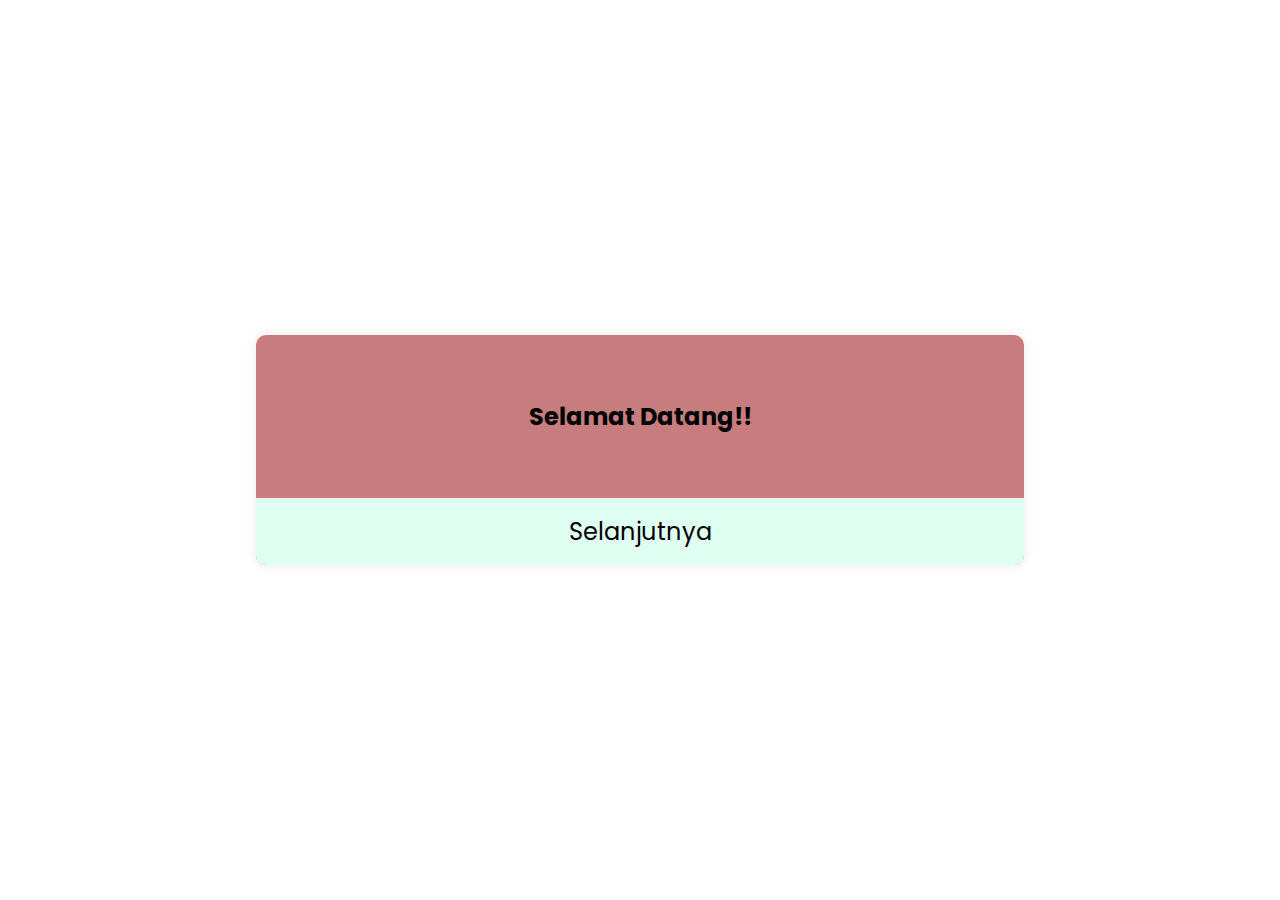
<file: index.html>
<!DOCTYPE html>
<html lang="en">
<head>
    <meta charset="UTF-8">
    <meta name="viewport" content="width=device-width, initial-scale=1.0">
    <title>Selamat Datang!!</title>
    <link rel="stylesheet" href="style.css">
</head>
<body>
    <div class="quizcont" id="quiz">
        <div class="quizhead">
            <h2 id="teks">Selamat Datang!!</h2>
        </div>
        <button id="Selesai">Selanjutnya</button>
    </div>
    


    <script src="index.js"></script>

</body>
</html>
</file>
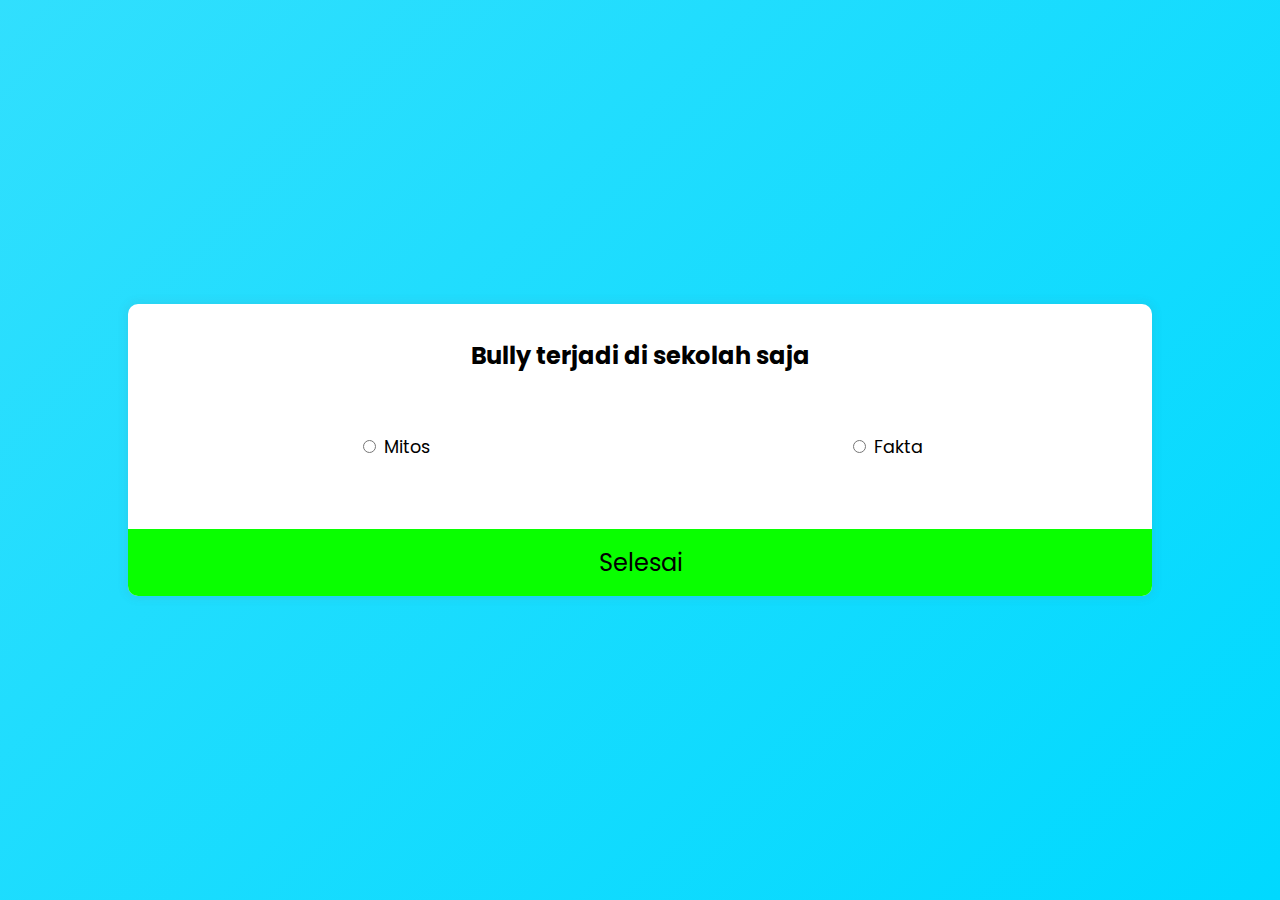
<file: games1.html>
<!DOCTYPE html>
<html lang="en">
<head>
    <meta charset="UTF-8">
    <meta name="viewport" content="width=device-width, initial-scale=1.0">
    <title>minigames1</title>
    <link rel="stylesheet" href="games1.css">
</head>
<body>
    <div class="quizcont" id="quiz">
        <div class="quizhead">
            <h2 id="pertanyaan">Teks Pertanyaan</h2>
            <ul>
                <li>
                    <input type="radio" name="jawaban" id="a" class="jawaban">
                    <label for="a" id="a_text">Jawaban</label>
                </li>
                
                <li>
                    <input type="radio" name="jawaban" id="b" class="jawaban">
                    <label for="b" id="b_text">Jawaban</label>
                </li>
            </ul>
        </div>
        <button id="Selesai">Selesai</button>
    </div>

    <script src="games1.js"></script>
</body>
</html>
</file>
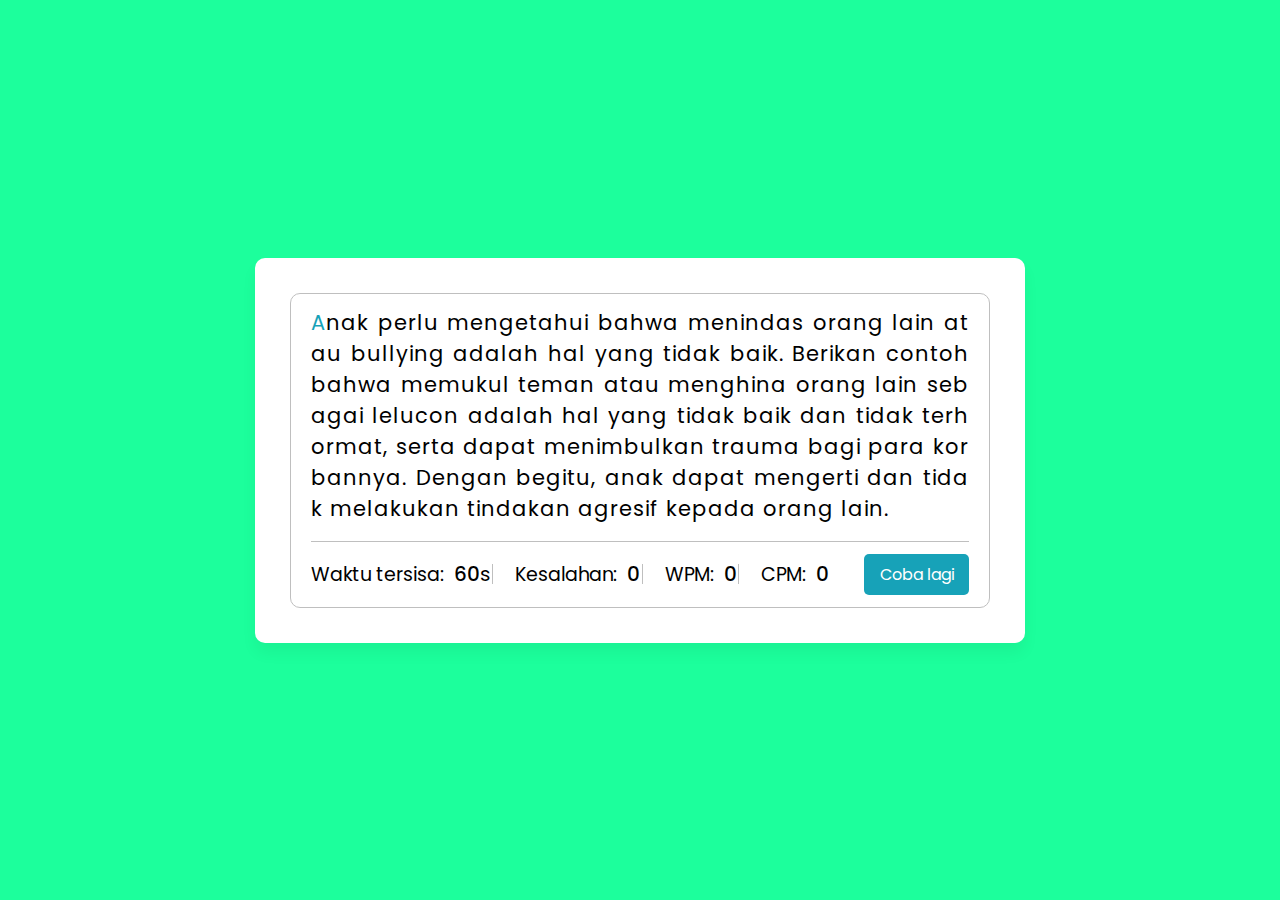
<file: games2.html>
<!DOCTYPE html>
<html lang="en">
<head>
    <meta charset="UTF-8">
    <meta name="viewport" content="width=device-width, initial-scale=1.0">
    <title>Games2</title>
    <link rel="stylesheet" href="games2.css">
</head>
<body>
    <div class="wrapper">
        <input type="text" class="input-field">
        <div class="content-box">
            <div class="typing-text">
                <p></p>
            </div>
            <div class="content">
                <ul class="result-details">
                    <li class="time">
                        <p>Waktu tersisa: </p>
                        <span><b>60</b>s</span>
                    </li>
                    <li class="mistake">
                        <p>Kesalahan: </p>
                        <span><b>0</b></span>
                    </li>
                    <li class="wpm">
                        <p>WPM: </p>
                        <span><b>0</b></span>
                    </li>
                    <li class="cpm">
                        <p>CPM: </p>
                        <span><b>0</b></span>
                    </li>
                </ul>
                <button>Coba lagi</button>
            </div>
        </div>
    </div>

    <script src="paragraf.js"></script>
    <script src="games2.js"></script>

</body>
</html>
</file>
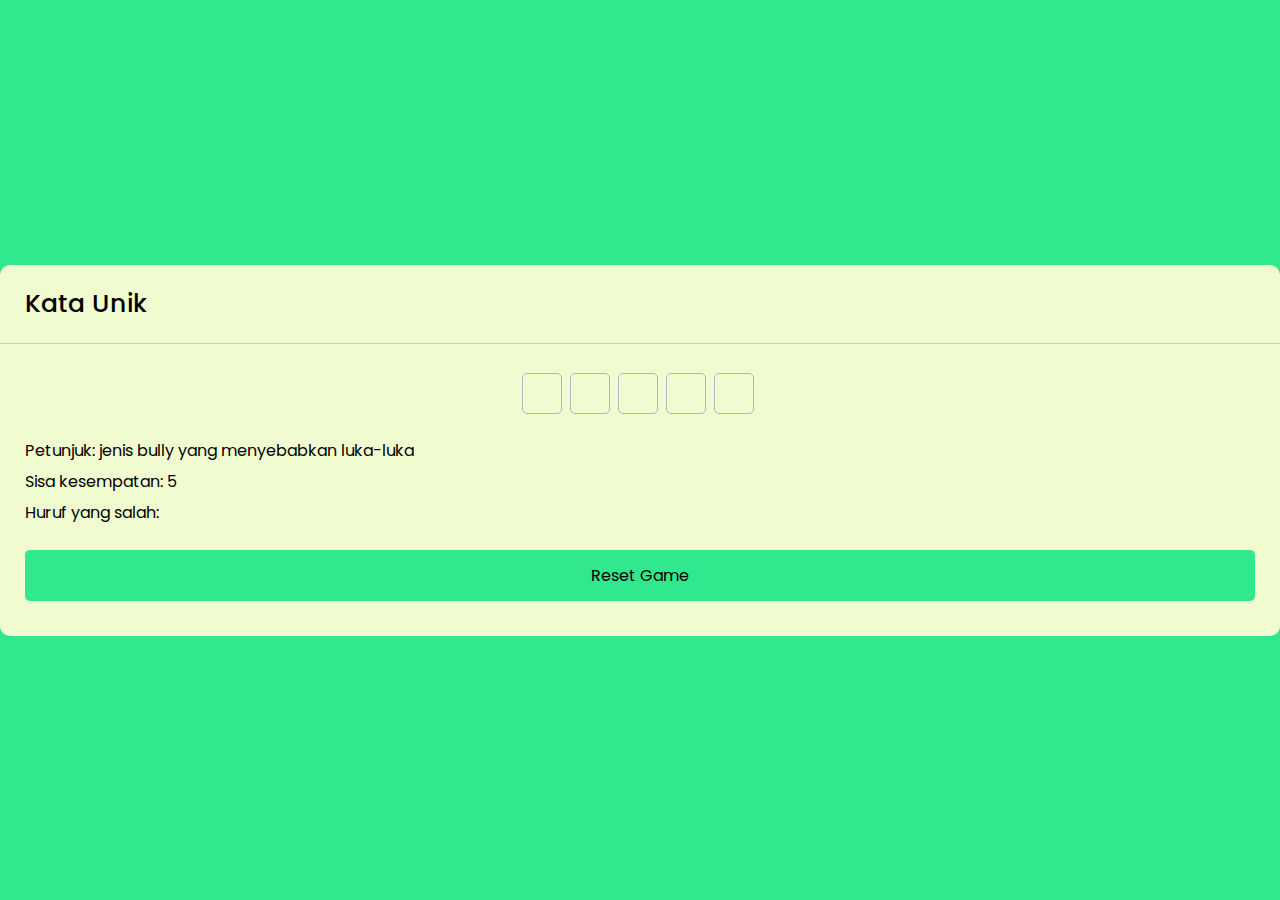
<file: games3.html>
<!DOCTYPE html>
<html lang="en">
<head>
    <meta charset="UTF-8">
    <meta name="viewport" content="width=device-width, initial-scale=1.0">
    <title>tes</title>
    <link rel="stylesheet" href="games3.css">
</head>
<body>
    <div class="wrapper">
        <h1>Kata Unik</h1>
        <div class="content">
            <input type="text" class="typing-input" maxlength="1">
            <div class="inputs"></div>
            <div class="details">
                <p class="hint">Petunjuk: <span></span></p>
                <p class="guess-left">Sisa kesempatan: <span></span></p>
                <p class="wrong-letter">Huruf yang salah:  <span></span></p>
            </div>
            <button class="reset-btn">Reset Game</button>
        </div>
    </div>
    <script src="word.js"></script>
    <script src="games3.js"></script>
</body>
</html>
</file>
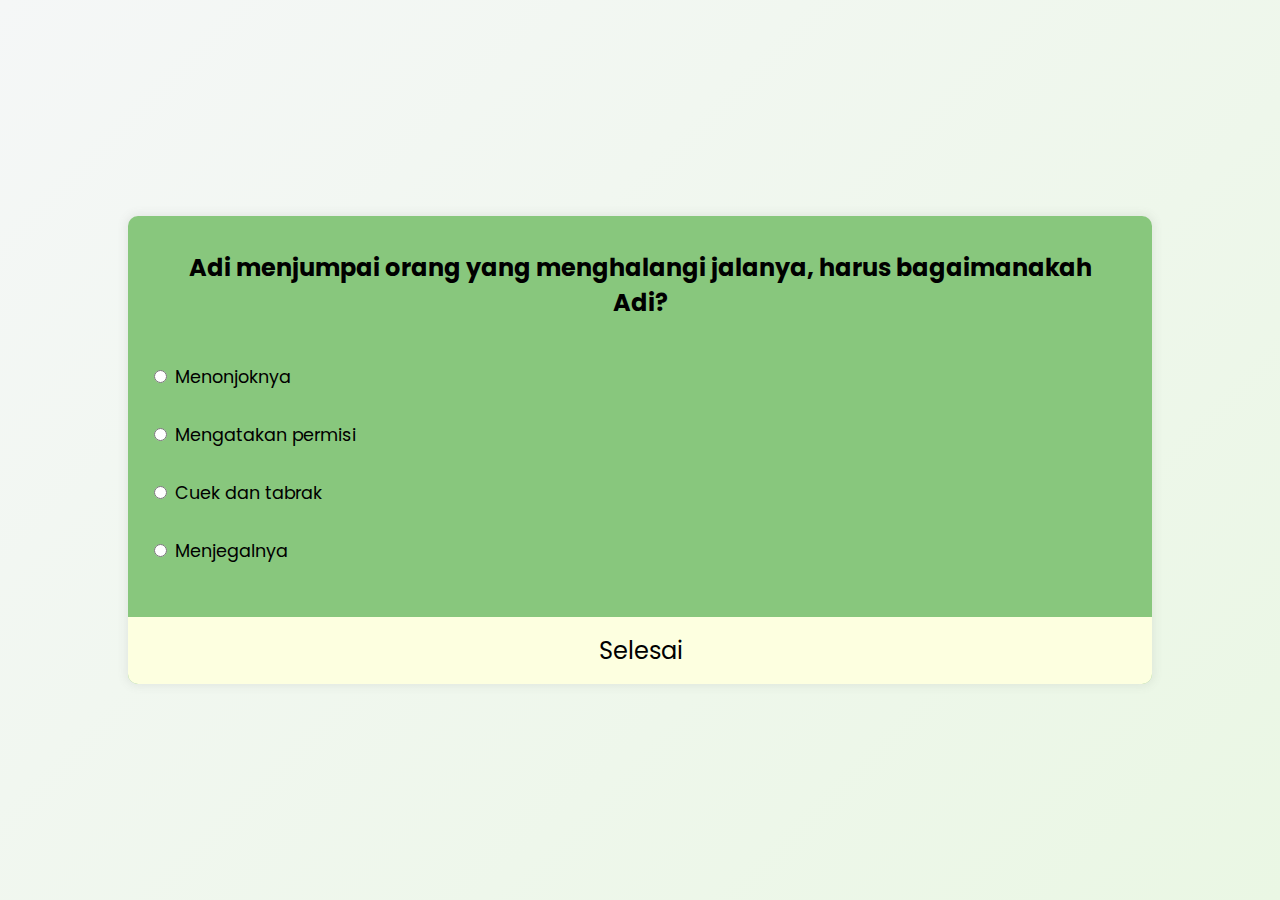
<file: games4.html>
<!DOCTYPE html>
<html lang="en">
<head>
    <meta charset="UTF-8">
    <meta name="viewport" content="width=device-width, initial-scale=1.0">
    <title>SMA baru Adi</title>
    <link rel="stylesheet" href="games4.css">
</head>
<body>
    <div class="quizcont" id="quiz">
        <div class="quizhead">
            <h2 id="pertanyaan">Teks Pertanyaan</h2>
            <ul>
                <li>
                    <input type="radio" name="jawaban" id="a" class="jawaban">
                    <label for="a" id="a_text">Jawaban</label>
                </li>
                
                <li>
                    <input type="radio" name="jawaban" id="b" class="jawaban">
                    <label for="b" id="b_text">Jawaban</label>
                </li>

                <li>
                    <input type="radio" name="jawaban" id="c" class="jawaban">
                    <label for="c" id="c_text">Jawaban</label>
                </li>

                <li>
                    <input type="radio" name="jawaban" id="d" class="jawaban">
                    <label for="d" id="d_text">Jawaban</label>
                </li>
            </ul>
        </div>
        <button id="Selesai">Selesai</button>
    </div>
    


    <script src="games4.js"></script>

</body>
</html>
</file>
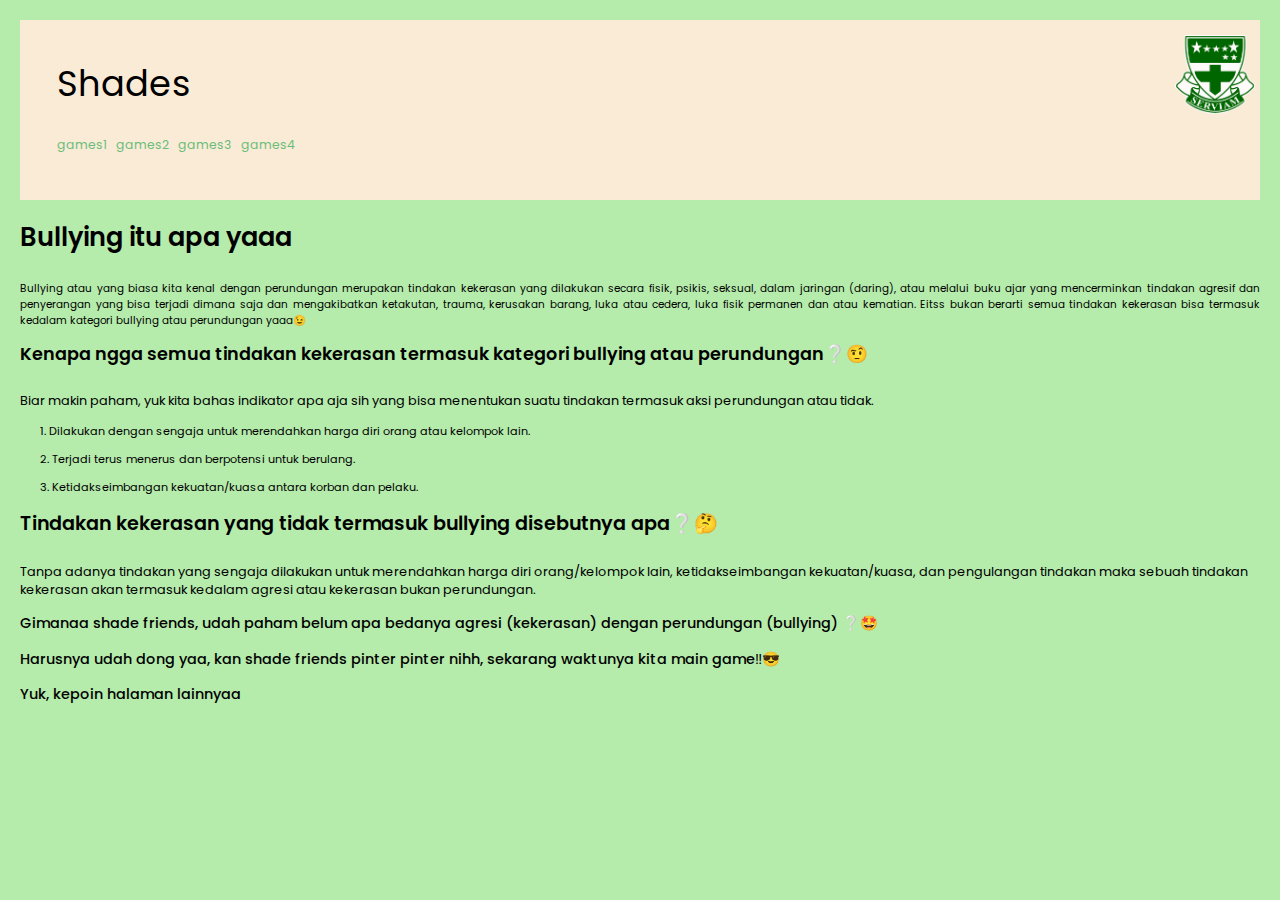
<file: homepage.html>
<!DOCTYPE html>
<html lang="en">
<head>
    <meta charset="UTF-8">
    <meta name="viewport" content="width=device-width, initial-scale=1.0">
    <title>Shades</title>
    <link rel = "stylesheet" href="homepage.css">
</head>
<body>
    <div class="container">
        <div class="header">
            <div class="judul">Shades</div>
            <div class="link">
                <ul>
                    <li class="games1"><a href="games1.html">games1</a></li>
                    <li class="games2"><a href="games2.html">games2</a></li>
                    <li class="games3"><a href="games3.html">games3</a></li>
                    <li class="games4"><a href="games4.html">games4</a></li>
                </ul>
            </div>
        </div>        
    </div>
    <img src="Logo_SERVIAM.png" width="80">
    <div class="content">
        <h1 class="def">Bullying itu apa yaaa</h1>
        <p class="def1">Bullying atau yang biasa kita kenal dengan perundungan merupakan tindakan kekerasan yang dilakukan secara fisik, psikis, seksual, dalam jaringan (daring), atau melalui buku ajar yang mencerminkan tindakan agresif dan penyerangan yang bisa terjadi dimana saja dan mengakibatkan ketakutan, trauma, kerusakan barang, luka atau cedera, luka fisik permanen dan atau kematian.
            Eitss bukan berarti semua tindakan kekerasan bisa termasuk kedalam kategori bullying atau perundungan yaaa😉
        </p>
        <h1 class="per">Kenapa ngga semua tindakan kekerasan termasuk kategori bullying atau perundungan❔🤨</h1>
        <p class="per1">Biar makin paham, yuk kita bahas indikator apa aja sih yang bisa menentukan suatu tindakan termasuk aksi perundungan atau tidak.</p>
        <div class="indikator">
            <p>1. Dilakukan dengan sengaja untuk merendahkan harga diri orang atau kelompok lain.</p>
            <p>2. Terjadi terus menerus dan berpotensi untuk berulang.</p>
            <p>3. Ketidakseimbangan kekuatan/kuasa antara korban dan pelaku.</p>
        </div>
        <h1 class="ti">Tindakan kekerasan yang tidak termasuk bullying disebutnya apa❔🤔</h1>
        <p class="ti1">Tanpa adanya tindakan yang sengaja dilakukan untuk merendahkan harga diri orang/kelompok lain, ketidakseimbangan kekuatan/kuasa, dan pengulangan tindakan maka sebuah tindakan kekerasan akan termasuk kedalam agresi atau kekerasan bukan perundungan.</p>
        <div class="penutup">
            <p>Gimanaa shade friends, udah paham belum apa bedanya agresi (kekerasan) dengan perundungan (bullying) ❔🤩</p> 
            <p>Harusnya udah dong yaa, kan shade friends pinter pinter nihh, sekarang waktunya kita main game‼😎</p> 
            <p>Yuk, kepoin halaman lainnyaa</p>
        </div>
    </div>    
</body>
</html>
</file>
<file: style.css>
@import url('https://fonts.googleapis.com/css2?family=Poppins:wght@200;300;400;500&display=swap');

*{
    box-sizing: border-box;
}

body {
    background-color: #fff;
    font-family: 'Poppins', sans-serif;
    display: flex;
    align-items: center;
    justify-content: center;
    height: 100vh;
    overflow: hidden;
    margin: 0;
}

.quizcont {
    background-color: #c77d7d;
    border-radius: 10px;
    box-shadow: 0 0 10px 2px rgba(100, 100, 100, 0.1);
    width: 60%;
    overflow: hidden;
}

.quizhead {
    padding: 3rem;
}

h2 {
    padding: 1rem;
    text-align: center;
    margin: 0;
}

button {
    background-color: #e0fff3;
    border: none;
    display: block;
    width: 100%;
    cursor: pointer;
    font-size: 1.5rem;
    font-family: inherit;
    padding: 1rem;
}

button:hover {
    background-color: #fdffe0;
}

button:focus {
    outline: none;
    background-color: #95bde8;
}
</file>
<file: games1.css>
@import url('https://fonts.googleapis.com/css2?family=Poppins:wght@200;300;400;500&display=swap');

*{
    box-sizing: border-box;
}

body {
    background-color: #00d9ff;
    background-image: linear-gradient(315deg, #00d9ff 0%, #f5f7f7 500%);
    font-family: 'Poppins', sans-serif;
    display: flex;
    align-items: center;
    justify-content: center;
    height: 100vh;
    overflow: hidden;
    margin: 0;
}

.quizcont {
    background-color: #fff;
    border-radius: 10px;
    box-shadow: 0 0 10px 2px rgba(100, 100, 100, 0.1);
    width: 80%;
    overflow: hidden;
}

.quizhead {
    padding: 1.3rem;
}

h2 {
    padding: 0.8rem;
    text-align: center;
    margin: 0;
}

ul {
    list-style: none;
    padding: 0;
    display: flex;
    flex-wrap: wrap;
    justify-content: center;
}

ul li {
    font-size: 1.1rem;
    margin: 2rem 0;
    text-align: center;
    flex: 1 0 30%;
}

ul li label {
    cursor: pointer;
}

button {
    background-color: #09ff00;
    border: none;
    display: block;
    width: 100%;
    cursor: pointer;
    font-size: 1.5rem;
    font-family: inherit;
    padding: 1rem;
}

button:hover {
    background-color: #fdffe0;
}

button:focus {
    outline: none;
    background-color: #eeff00;
}
</file>
<file: games2.css>
/* Import Google Font - Poppins */
@import url('https://fonts.googleapis.com/css2?family=Poppins:wght@400;500;600;700&display=swap');

*{
  margin: 0;
  padding: 0;
  box-sizing: border-box;
  font-family: 'Poppins', sans-serif;
}

body{
  display: flex;
  padding: 0 10px;
  align-items: center;
  justify-content: center;
  min-height: 100vh;
  background: #1cff9c;
}

::selection{
  color: #fff;
  background: #17A2B8;
}

.wrapper{
  width: 770px;
  padding: 35px;
  background: #fff;
  border-radius: 10px;
  box-shadow: 0 10px 15px rgba(0,0,0,0.05);
}

.wrapper .input-field{
  opacity: 0;
  z-index: -999;
  position: absolute;
}

.wrapper .content-box{
  padding: 13px 20px 0;
  border-radius: 10px;
  border: 1px solid #bfbfbf;
}

.content-box .typing-text{
  overflow: hidden;
  max-height: 256px;
}

.typing-text::-webkit-scrollbar{
  width: 0;
}

.typing-text p{
  font-size: 21px;
  text-align: justify;
  letter-spacing: 1px;
  word-break: break-all;
}

.typing-text p span{
  position: relative;
}

.typing-text p span.correct{
  color: #56964f;
}

.typing-text p span.incorrect{
  color: #cb3439;
  outline: 1px solid #fff;
  background: #ffc0cb;
  border-radius: 4px;
}

.typing-text p span.active{
  color: #17A2B8;
}

.typing-text p span.active::before{
  position: absolute;
  content: "";
  height: 2px;
  width: 100%;
  bottom: 0;
  left: 0;
  opacity: 0;
  border-radius: 5px;
  background: #17A2B8;
  animation: blink 1s ease-in-out infinite;
}

@keyframes blink{
  50%{ 
    opacity: 1; 
  }
}

.content-box .content{
  margin-top: 17px;
  display: flex;
  padding: 12px 0;
  flex-wrap: wrap;
  align-items: center;
  justify-content: space-between;
  border-top: 1px solid #bfbfbf;
}

.content button{
  outline: none;
  border: none;
  width: 105px;
  color: #fff;
  padding: 8px 0;
  font-size: 16px;
  cursor: pointer;
  border-radius: 5px;
  background: #17A2B8;
  transition: transform 0.3s ease;
}

.content button:active{
  transform: scale(0.97);
}

.content .result-details{
  display: flex;
  flex-wrap: wrap;
  align-items: center;
  width: calc(100% - 140px);
  justify-content: space-between;
}

.result-details li{
  display: flex;
  height: 20px;
  list-style: none;
  position: relative;
  align-items: center;
}

.result-details li:not(:first-child){
  padding-left: 22px;
  border-left: 1px solid #bfbfbf;
}

.result-details li p{
  font-size: 19px;
}

.result-details li span{
  display: block;
  font-size: 20px;
  margin-left: 10px;
}

li span b{
  font-weight: 500;
}

li:not(:first-child) span{
  font-weight: 500;
}

@media (max-width: 745px) {
  .wrapper{
    padding: 20px;
  }
  .content-box .content{
    padding: 20px 0;
  }
  .content-box .typing-text{
    max-height: 100%;
  }
  .typing-text p{
    font-size: 19px;
    text-align: left;
  }
  .content button{
    width: 100%;
    font-size: 15px;
    padding: 10px 0;
    margin-top: 20px;
  }
  .content .result-details{
    width: 100%;
  }
  .result-details li:not(:first-child){
    border-left: 0;
    padding: 0;
  }
  .result-details li p, 
  .result-details li span{
    font-size: 17px;
  }
}

@media (max-width: 518px) {
  .wrapper .content-box{
    padding: 10px 15px 0;
  }
  .typing-text p{
    font-size: 18px;
  }
  .result-details li{
    margin-bottom: 10px;
  }
  .content button{
    margin-top: 10px;
  }
}
</file>
<file: games3.css>
@import url('https://fonts.googleapis.com/css2?family=Poppins:wght@200;300;400;500&display=swap');

* {
    margin: 0;
    padding: 0;
    box-sizing: border-box;
    font-family: 'Poppins', sans-serif;
}

body {
    display: flex;
    align-items: center;
    justify-content: center;
    min-height: 100vh;
    background: #31e88f;
}

.wrapper {
    width: 100%;
    background: #f0fccf;
    border-radius: 10px;
}

.wrapper h1 {
    font-size: 25px;
    font-weight: 500;
    padding: 20px 25px;
    border-bottom: 1px solid #ccc;
}

.wrapper .content {
    margin: 25px 25px 35px;
}

.content .typing-input {
    opacity: 0;
    z-index: -999;
    position: absolute;
}

.content .inputs {
    display: flex;
    flex-wrap: wrap;
    justify-content: center;
}

.inputs input {
    height: 41px;
    width: 40px;
    margin: 4px;
    font-size: 19px;
    font-weight: 500;
    text-align: center;
    background: none;
    border-radius: 5px;
    border: 1px solid #b5b5b5;
    text-transform: uppercase
}

.inputs input:first-child {
    margin-left: 0px;
}

.content .details {
    margin: 20px 0 25px;
}

.details p {
    font-size: 16px;
    margin-bottom: 6px;
}

.content .reset-btn {
    width: 100%;
    cursor: pointer;
    outline: none;
    border: none;
    color: black;
    font-size: 16px;
    padding: 13px 0;
    background: #31e88f;
    border-radius: 5px;
}
</file>
<file: games4.css>
@import url('https://fonts.googleapis.com/css2?family=Poppins:wght@200;300;400;500&display=swap');

*{
    box-sizing: border-box;
}

body {
    background-color: #eaf7e4;
    background-image: linear-gradient(315deg, #eaf7e4 0%, #f5f7f7 100%);
    font-family: 'Poppins', sans-serif;
    display: flex;
    align-items: center;
    justify-content: center;
    height: 100vh;
    overflow: hidden;
    margin: 0;
}

.quizcont {
    background-color: #88c77d;
    border-radius: 10px;
    box-shadow: 0 0 10px 2px rgba(100, 100, 100, 0.1);
    width: 80%;
    overflow: hidden;
}

.quizhead {
    padding: 1.3rem;
}

h2 {
    padding: 0.8rem;
    text-align: center;
    margin: 0;
}

ul {
    list-style: none;
    padding: 0;
}

ul li {
    font-size: 1.1rem;
    margin: 2rem 0;
}

ul li label {
    cursor: pointer;
}

button {
    background-color: #fdffe0;
    border: none;
    display: block;
    width: 100%;
    cursor: pointer;
    font-size: 1.5rem;
    font-family: inherit;
    padding: 1rem;
}

button:hover {
    background-color: #fdffe0;
}

button:focus {
    outline: none;
    background-color: #95bde8;
}
</file>
<file: homepage.css>
@import url('https://fonts.googleapis.com/css2?family=Poppins:ital,wght@0,100;0,200;0,300;0,400;0,500;0,600;0,700;0,800;0,900;1,100;1,200;1,300;1,400;1,500;1,600;1,700;1,800;1,900&display=swap');

#quiz {
    overflow-y: scroll;
}

body{
    background: #b5ebab;
    font-family: 'Poppins', sans-serif;
    margin: 20px;
}

.container {
    margin: auto;
    background-color: antiquewhite;
    padding: 3%;
}

.header {
    font-size: 220%;
}

ul {
    list-style-type: none;
    padding: 0;
    margin: 0;
}

li {
    font-size: 35%;
    display: inline-block;
    margin-top: 10px;
}

.link a {
    text-decoration: none;
    color: #6abd79;
}

img {
    position: absolute; 
    top: 35px; 
    right: 25px;
}


.content h1 {
    margin-bottom: 2%;
    font-family: 'Poppins', sans-serif;
    font-weight: 600;
}

.content .def {
    font-size: 160%;
}

.content .def1 {
    font-size: 65%;
    text-align: justify;
}

.content p {
    font-family: 'Poppins', sans-serif;
}
    
.content .per {
    font-size: 110%;
}

.content .per1 {
    font-size: 80%;
}

.content .indikator {
    font-size: 70%;
    margin-inline-start: 20px;
}

.content .ti {
    font-size: 120%;
}

.content .ti1 {
    font-size: 80%;
}

.content .penutup {
    font-size: 90%;
    font-weight: 500;
}
</file>
